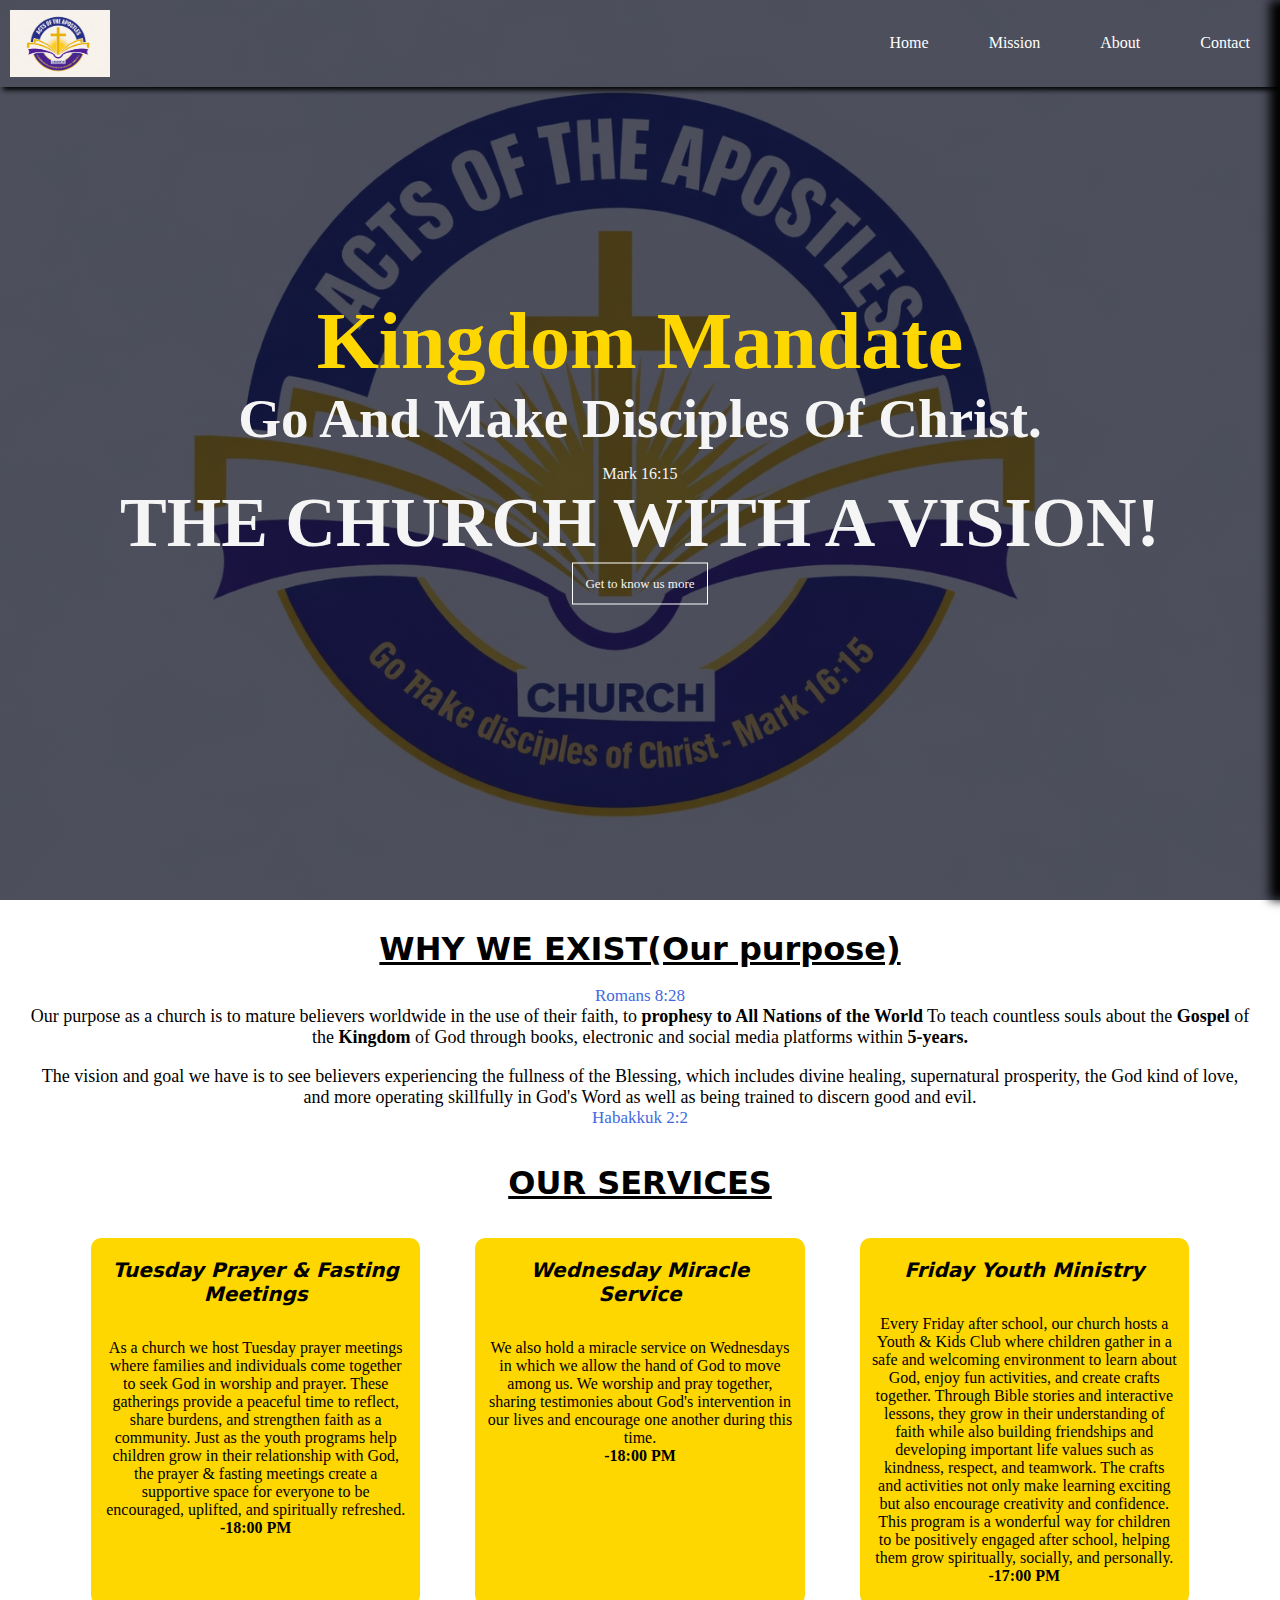
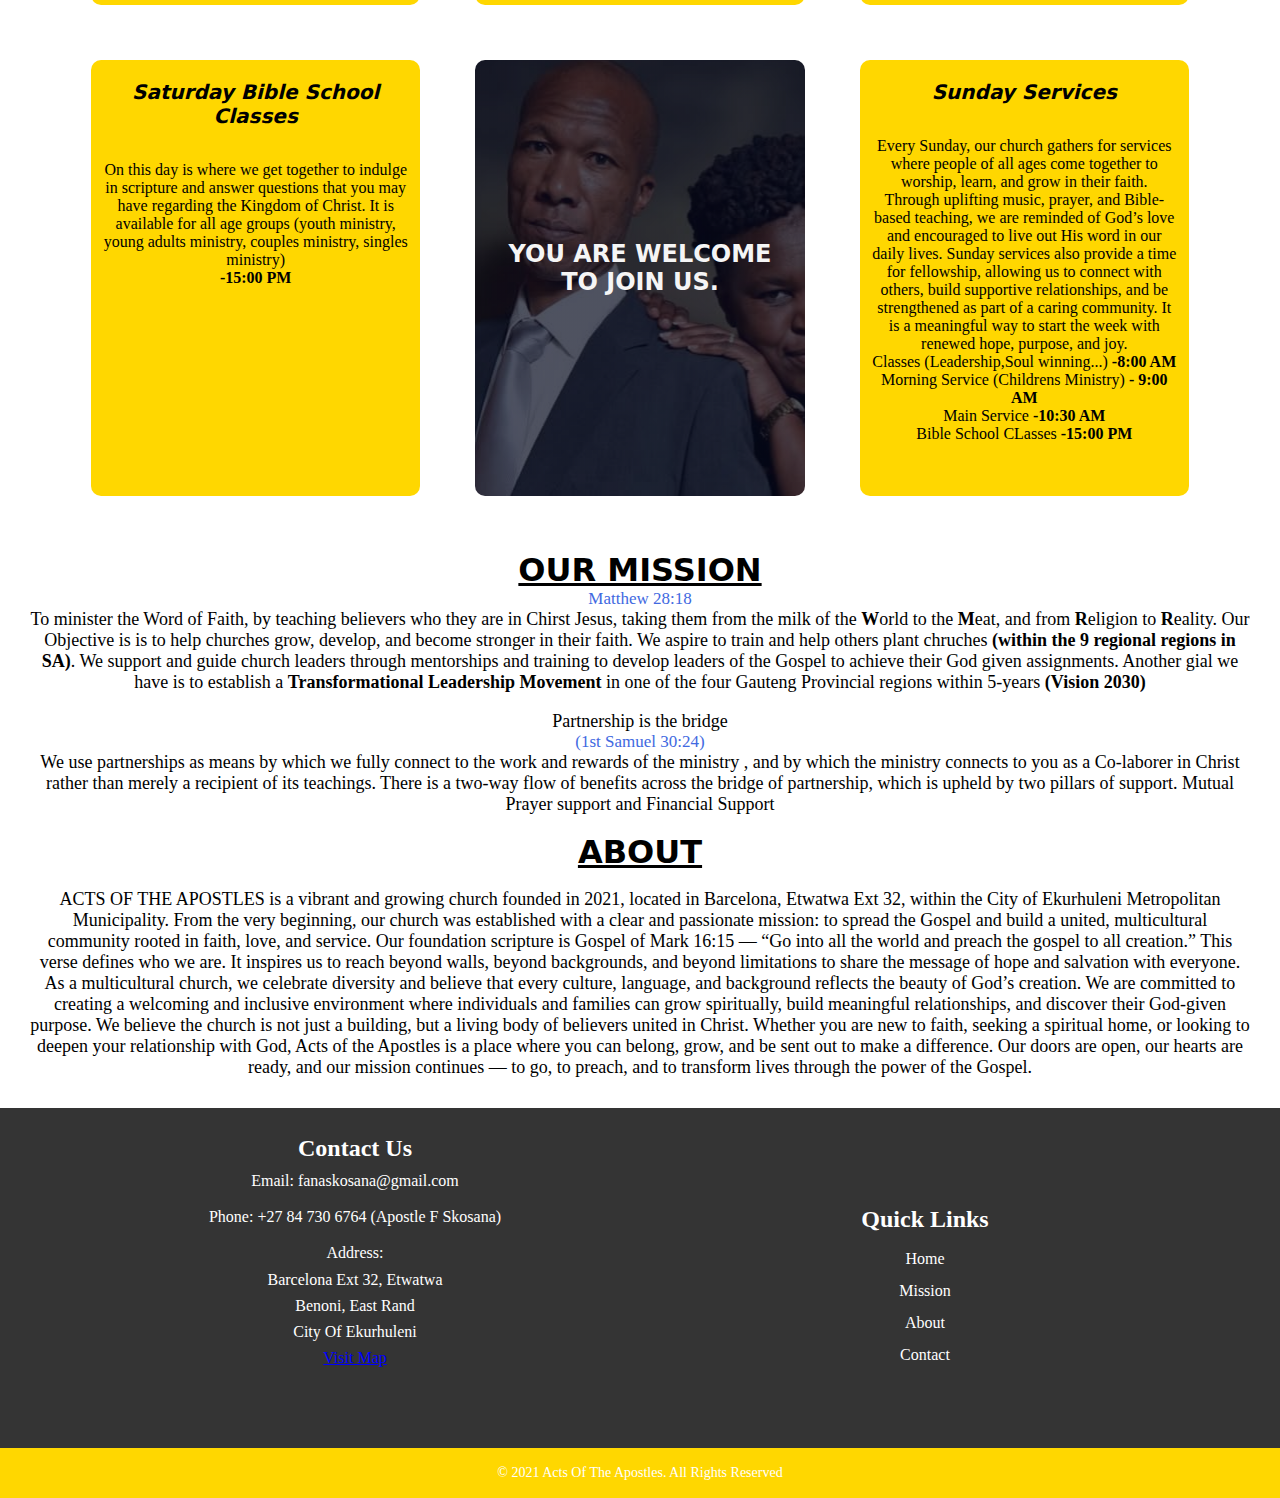
<file: index.html>
<!DOCTYPE html> 
<html lang="en">
<head>
      <link rel="preload" href="Images/Actual.png" as="image">
    <meta charset="UTF-8">
    <meta name="viewport" content="width=device-width, initial-scale=1.0">
    <link rel="stylesheet" href="cascade2.css">
    <link rel="icon" type="Images/png" href="Images/favicon.png">
    <title>Acts Of The Apostles</title>
</head>

<body>

<section class="header">

<nav> 
    <div class="navlinks">
        <ul class="sidebar">
            <li onclick="hideSidebar()" style="cursor: pointer;">
                <svg xmlns="http://www.w3.org/2000/svg" height="24px" viewBox="0 -960 960 960" width="24px" fill="#e3e3e3">
                    <path d="m256-200-56-56 224-224-224-224 56-56 224 224 224-224 56 56-224 224 224 224-56 56-224-224-224 224Z"/>
                </svg>
            </li>

            <li class="menu"><a href="#">Home</a></li>
            <li class="menu"><a href="#goal">Mission</a></li>
            <li class="menu"><a href="#us">About</a></li>
            <li class="menu"><a href="#cont">Contact</a></li>
        </ul>
    </div>

    <div class="navlinks2">
        <ul>
            <img src="Images/Logo2.0.png" class="logo">

            <li class="menu1"><a href="#">Home</a></li>
            <li class="menu1"><a href="#goal">Mission</a></li>
            <li class="menu1"><a href="#us">About</a></li>
            <li class="menu1"><a href="#cont">Contact</a></li>

            <li class="micon" onclick="showSidebar()">
                <a href="#">
                    <svg xmlns="http://www.w3.org/2000/svg" height="24px" viewBox="0 -960 960 960" width="24px" fill="#e3e3e3">
                        <path d="M120-240v-80h520v80H120Zm664-40L584-480l200-200 56 56-144 144 144 144-56 56ZM120-440v-80h400v80H120Zm0-200v-80h520v80H120Z"/>
                    </svg>
                </a>
            </li>
        </ul>
    </div>
</nav>

<div class="stat">
    <h1>Kingdom Mandate</h1>
    <h3>Go And Make Disciples Of Christ.</h3>
    <p class="verse">Mark 16:15</p>
    <h2>THE CHURCH WITH A VISION!</h2>
    <a href="#" class="know">Get to know us more</a>
</div>

</section>
</section>

 <section class="reason">
        <h1 class="headings"><u>WHY WE EXIST(Our purpose)</u></h1>
        <br>
        <p class="verses">Romans 8:28</p>
        <p class="para">Our purpose as a church is to mature believers worldwide in the use of their faith, to <b>prophesy to All Nations of the World</b>
        To teach countless souls about the <b>Gospel</b> of the <b>Kingdom</b> of God through books, electronic and social media platforms within
        <b>5-years.</b>
        </p>
        <br>
       <p class="para"> The vision and goal we have is to see believers experiencing the fullness of the Blessing, which includes divine healing, supernatural
        prosperity, the God kind of love, and more operating skillfully in God's Word as well as being trained to discern good and evil.
       </p>
       <p class="verses">Habakkuk 2:2</p>
       <br>
       <br>
      <h1 class="headings"><u>OUR SERVICES</u></h1>
      <br>
      <br>


       <div class="row">
       <div class="column">
           <h3 class="serv"><i>Tuesday Prayer & Fasting Meetings</i></h3>
           <br>
            <p>As a church we host Tuesday prayer meetings where families and individuals come together to seek God in worship and prayer. These gatherings provide a peaceful time to reflect, share burdens, and strengthen faith as a community.
                 Just as the youth programs help children grow in their relationship with God, the prayer & fasting meetings create a supportive space for everyone to be encouraged, uplifted, and spiritually refreshed.</p>
                 <p><b>-18:00 PM</b></p>
        </div>

         <div class="column">
               <h3 class="serv"><i>Wednesday Miracle Service</i></h3>
               <br>
            <p>We also hold a miracle service on Wednesdays in which we allow the hand of God to move among us. We worship and pray together, sharing testimonies
                about God's intervention in our lives and encourage one another during this time.
            </p>
            <p><b>-18:00 PM</b></p>
        </div>

 
    <div class="column">
            <h3 class="serv"><i>Friday Youth Ministry</i></h3>
            <br>
            <p>Every Friday after school, our church hosts a Youth & Kids Club where children gather in a safe and welcoming environment to learn about God, enjoy fun activities, and create crafts together. Through Bible stories and interactive lessons, they grow in their understanding of faith while also building friendships and developing important 
                life values such as kindness, respect, and teamwork. The crafts and activities not only make learning exciting but also encourage creativity and confidence. 
                This program is a wonderful way for children to be positively engaged after school, helping them grow spiritually, socially, and personally.</p>
                <p><b>-17:00 PM</b></p>

    </div>

          <div class="column">
            <h3 class="serv"><i>Saturday Bible School Classes</i></h3>
            <br>
            <p>On this day is where we get together to indulge in scripture and answer questions that you may have regarding the Kingdom of Christ. It is available for all age groups (youth ministry, young adults ministry, couples
                ministry, singles ministry)</p>
                <p><b> -15:00 PM</b></p>

          </div>

           <div class="columns">
            <h1 class="imgtext"> YOU ARE WELCOME TO JOIN US.</h1>
            <br>
            <br>
            <br>
            <br>
            <br>
            <br>
            <br>
            <br>
            <br>
            <br>

           </div>

       

          <div class="column">
            <h3 class="serv"><i>Sunday Services</i></h3>
            <br>
            <p>Every Sunday, our church gathers for services where people of all ages come together to worship, learn, and grow in their faith. Through uplifting music, prayer, and Bible-based teaching, we are reminded of God’s love and encouraged to live out His word in our daily lives.
                 Sunday services also provide a time for fellowship, allowing us to connect with others, build supportive relationships, and be strengthened as part of a caring community. It is a meaningful way to start the week with renewed hope, purpose, and joy.</p>
                 <p>Classes (Leadership,Soul winning...) <b>-8:00 AM</b></p>
                 <p>Morning Service (Childrens Ministry) <b> - 9:00 AM</b></p>
                 <p>Main Service <b> -10:30 AM</b></p>
                 <p>Bible School CLasses <b>-15:00 PM</b></p>
        </div>
        
 </div>


 <h1 class="headings" id="goal"><u>OUR MISSION</u></h1>
  <p class="verses">Matthew 28:18</p>

 <p class="para">To minister the Word of Faith, by teaching believers who they are in Chirst Jesus, taking them from the milk
    of the <b>W</b>orld to the <b>M</b>eat, and from <b>R</b>eligion to <b>R</b>eality. Our Objective is is to help churches grow, develop, and become stronger in their faith.
    We aspire to train and help others plant chruches <b>(within the 9 regional regions in SA)</b>. We support and guide church leaders through mentorships and training to develop leaders 
    of the Gospel to achieve their God given assignments. Another gial we have is to establish a <b>Transformational Leadership Movement</b> in one of the four Gauteng Provincial regions
    within 5-years <b>(Vision 2030)</b>
 </p>
 <br>

 
 <p class="para">Partnership is the bridge <p class="verses">(1st Samuel 30:24)</p> <p class="para"> We use partnerships as means by which we fully connect to the work and rewards of the ministry
    , and by which the ministry connects to you as a Co-laborer in Christ rather than merely a recipient of its teachings. There is a two-way flow of benefits across the bridge of partnership, which is upheld by two pillars of support. Mutual Prayer support and Financial Support</p>
    </p>
    

     <br>
 <h1 class="headings" id="us"><u>ABOUT</u></h1>
 <br>
 <p class="para">ACTS OF THE APOSTLES is a vibrant and growing church founded in 2021, located in Barcelona, Etwatwa Ext 32, within the City of Ekurhuleni Metropolitan Municipality. From the very beginning, our church was established with a clear and passionate mission: to spread the Gospel and build a united, multicultural community rooted in faith, love, and service.

Our foundation scripture is Gospel of Mark 16:15 — “Go into all the world and preach the gospel to all creation.” This verse defines who we are. It inspires us to reach beyond walls, beyond backgrounds, and beyond limitations to share the message of hope and salvation with everyone.

As a multicultural church, we celebrate diversity and believe that every culture, language, and background reflects the beauty of God’s creation. We are committed to creating a welcoming and inclusive environment where individuals and families can grow spiritually, build meaningful relationships, and discover their God-given purpose.
We believe the church is not just a building, but a living body of believers united in Christ. Whether you are new to faith, seeking a spiritual home, or looking to deepen your relationship with God, Acts of the Apostles is a place where you can belong, grow, and be sent out to make a difference.

Our doors are open, our hearts are ready, and our mission continues — to go, to preach, and to transform lives through the power of the Gospel.</p>

    </section>



<footer>
    <div class="container">

        <div class="footer-content">
            <h3 class="footh2" id="cont">Contact Us</h3>
            <p>Email: fanaskosana@gmail.com</p>
            <br>
            <p>Phone: +27 84 730 6764 (Apostle F Skosana)</p>
            <br>

            <p class="address-title">Address:</p>
            <ul class="barca">
                <li>Barcelona Ext 32, Etwatwa</li>
                <li>Benoni, East Rand</li>
                <li>City Of Ekurhuleni</li>
                <li class="gett"><a href="https://www.waze.com/live-map/directions/south-africa/gauteng/benoni/34049-barcelona-st?to=place.ChIJITapZ4E5lR4Rf4l9sgu7-zE&utm_source=chatgpt.com" target="_blank">Visit Map</a></li>
            </ul>
        </div>

        <div class="footer-content">
            <h3 class="footh">Quick Links</h3>
            <ul class="list">
                <li><a href="#">Home</a></li>
                <li><a href="#goal">Mission</a></li>
                <li><a href="#us">About</a></li>
                <li><a href="#">Contact</a></li>
            </ul>
        </div>

    </div>

    <div class="bottom-bar">
        <p>&copy; 2021 Acts Of The Apostles. All Rights Reserved</p>
    </div>
</footer>

<script>
function showSidebar(){
    document.querySelector('.sidebar').classList.add('active');
}

function hideSidebar(){
    document.querySelector('.sidebar').classList.remove('active');
}

window.onload = function(){
    window.scrollTo(0, 0);
};
</script>

</body>
</html>
</file>
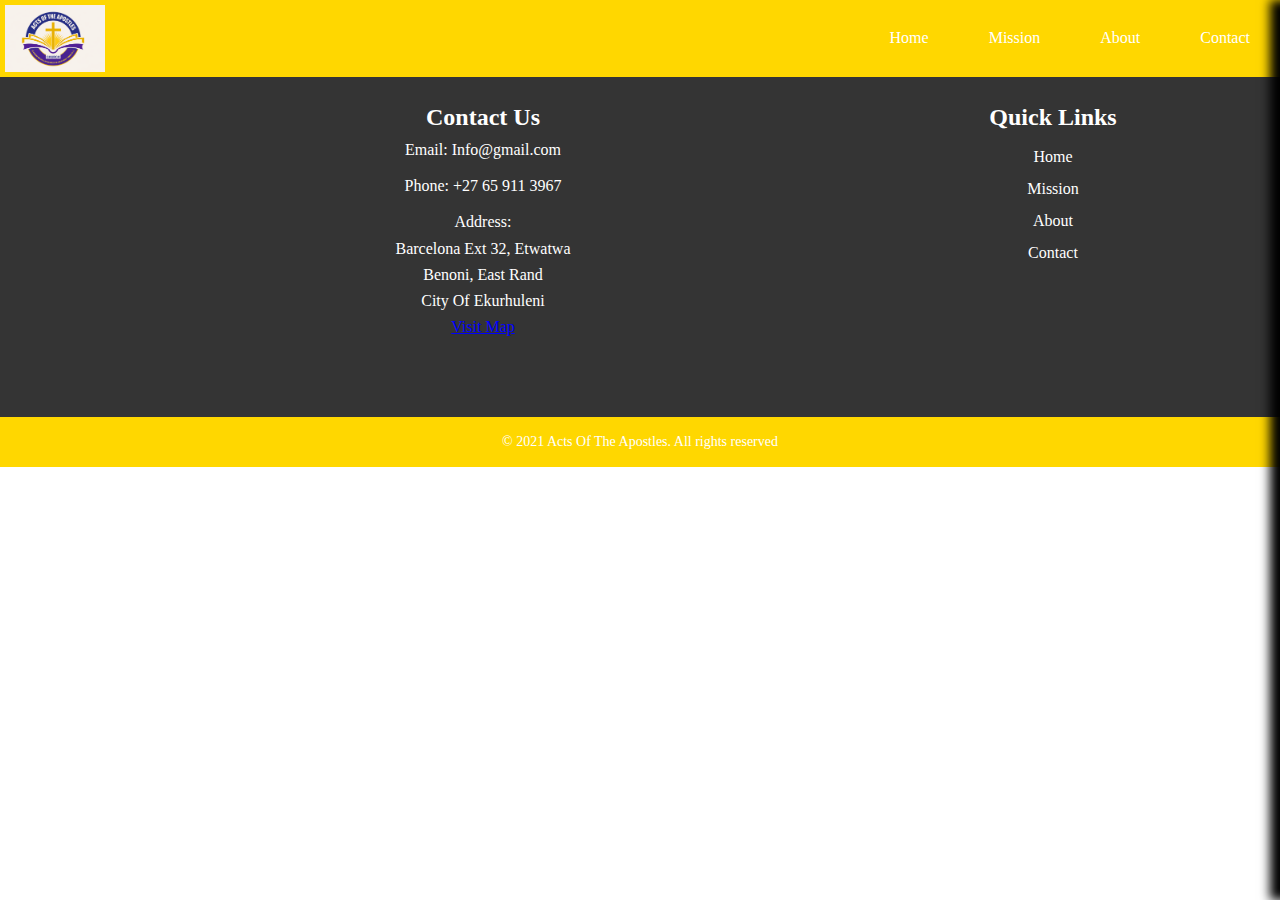
<file: home.html>
<!DOCTYPE html>
<html lang="en">
<head>
    <meta charset="UTF-8">
    <meta name="viewport" content="width=device-width, initial-scale=1.0">
    <link rel="icon" type="Images/png" href="Images/favicon.png">
    <link rel="stylesheet" href="home.css">
    <title>Acts Of The Apostles</title>

</head>
<body>
    <section class="header">
        <nav>
               <div class="navlinks">
        <ul class="sidebar">
            <li onclick="hideSidebar()" style="cursor: pointer;">
                <svg xmlns="http://www.w3.org/2000/svg" height="24px" viewBox="0 -960 960 960" width="24px" fill="#e3e3e3">
                    <path d="m256-200-56-56 224-224-224-224 56-56 224 224 224-224 56 56-224 224 224 224-56 56-224-224-224 224Z"/>
                </svg>
            </li>

            <li class="menu"><a href="index.html">Welcome Page</a></li>
            <li class="menu"><a href="#goal">Mission</a></li>
            <li class="menu"><a href="#us">About</a></li>
            <li class="menu"><a href="#cont">Contact</a></li>
        </ul>
    </div>

    <div class="navlinks2">
        <ul>
            <img src="Images/Logo2.0.png" class="logo">

            <li class="menu1"><a href="#">Home</a></li>
            <li class="menu1"><a href="#goal">Mission</a></li>
            <li class="menu1"><a href="#us">About</a></li>
            <li class="menu1"><a href="#cont">Contact</a></li>

            <li class="micon" onclick="showSidebar()">
                <a href="#">
                    <svg xmlns="http://www.w3.org/2000/svg" height="24px" viewBox="0 -960 960 960" width="24px" fill="#e3e3e3">
                        <path d="M120-240v-80h520v80H120Zm664-40L584-480l200-200 56 56-144 144 144 144-56 56ZM120-440v-80h400v80H120Zm0-200v-80h520v80H120Z"/>
                    </svg>
                </a>
            </li>
        </ul>
    </div>
</nav>

        
    </section>
    <section>
       
    </section>


    

<footer>
    <div class="container">

        <div class="footer-content">
            <h3 class="footh2"id="cont">Contact Us</h3>
            <p>Email: Info@gmail.com</p>
            <br>
            <p>Phone: +27 65 911 3967</p>
            <br>

            <p class="address-title">Address:</p>
            <ul class="barca">
                <li>Barcelona Ext 32, Etwatwa</li>
                <li>Benoni, East Rand</li>
                <li>City Of Ekurhuleni</li>
                <li class="gett"><a href="https://www.waze.com/live-map/directions/south-africa/gauteng/benoni/34049-barcelona-st?to=place.ChIJITapZ4E5lR4Rf4l9sgu7-zE&utm_source=chatgpt.com" target="_blank">Visit Map</a></li>
            </ul>
        </div>

        <div class="level">
        <div class="footer-content">
            <h3 class="footh">Quick Links</h3>
            <ul class="list">
                <li><a href="#">Home</a></li>
                <li><a href="#goal">Mission</a></li>
                <li><a href="#us">About</a></li>
                <li><a href="#">Contact</a></li>
            </ul>
        </div>
        </div>


    </div>

    <div class="bottom-bar">
        <p>&copy; 2021 Acts Of The Apostles. All rights reserved</p>
    </div>
</footer>





    <script>
function showSidebar(){
    document.querySelector('.sidebar').classList.add('active');
}

function hideSidebar(){
    document.querySelector('.sidebar').classList.remove('active');
}

window.onload = function(){
    window.scrollTo(0, 0);
};
</script>
    
</body>

</html>
</file>
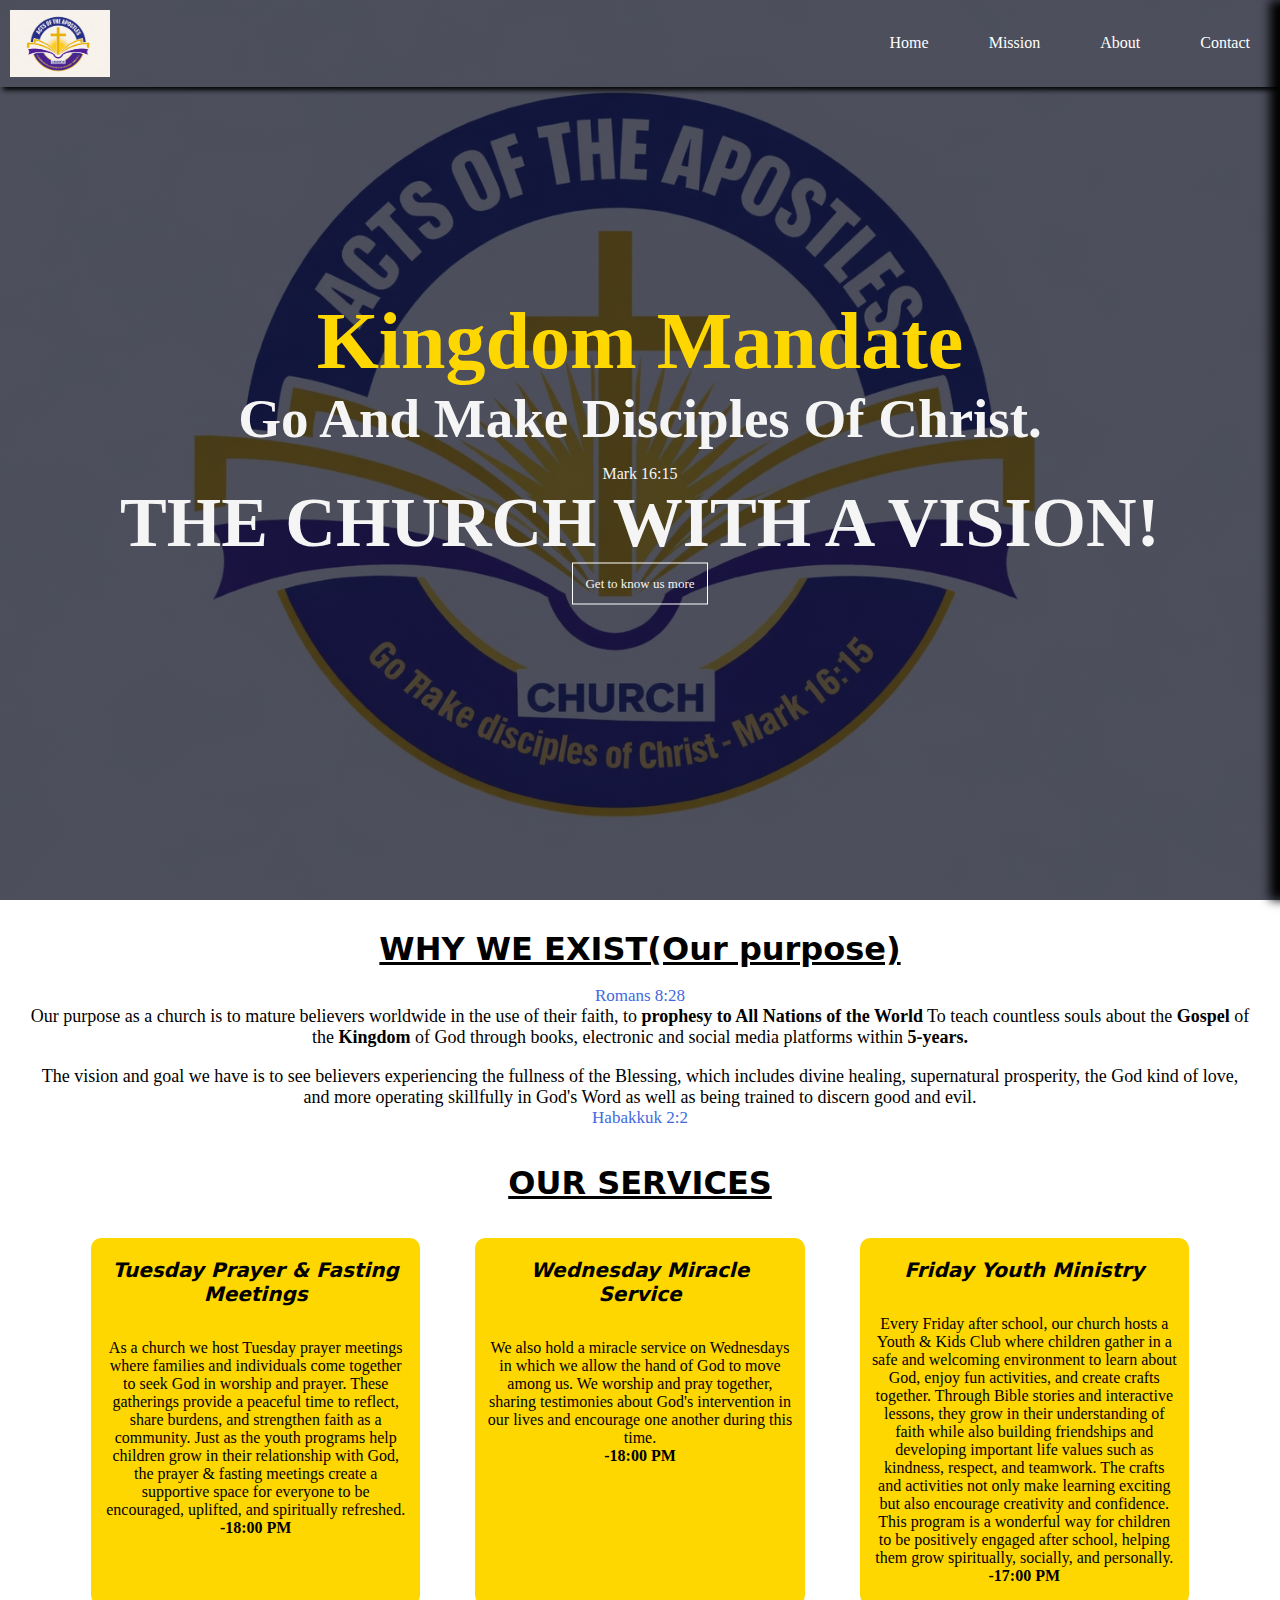
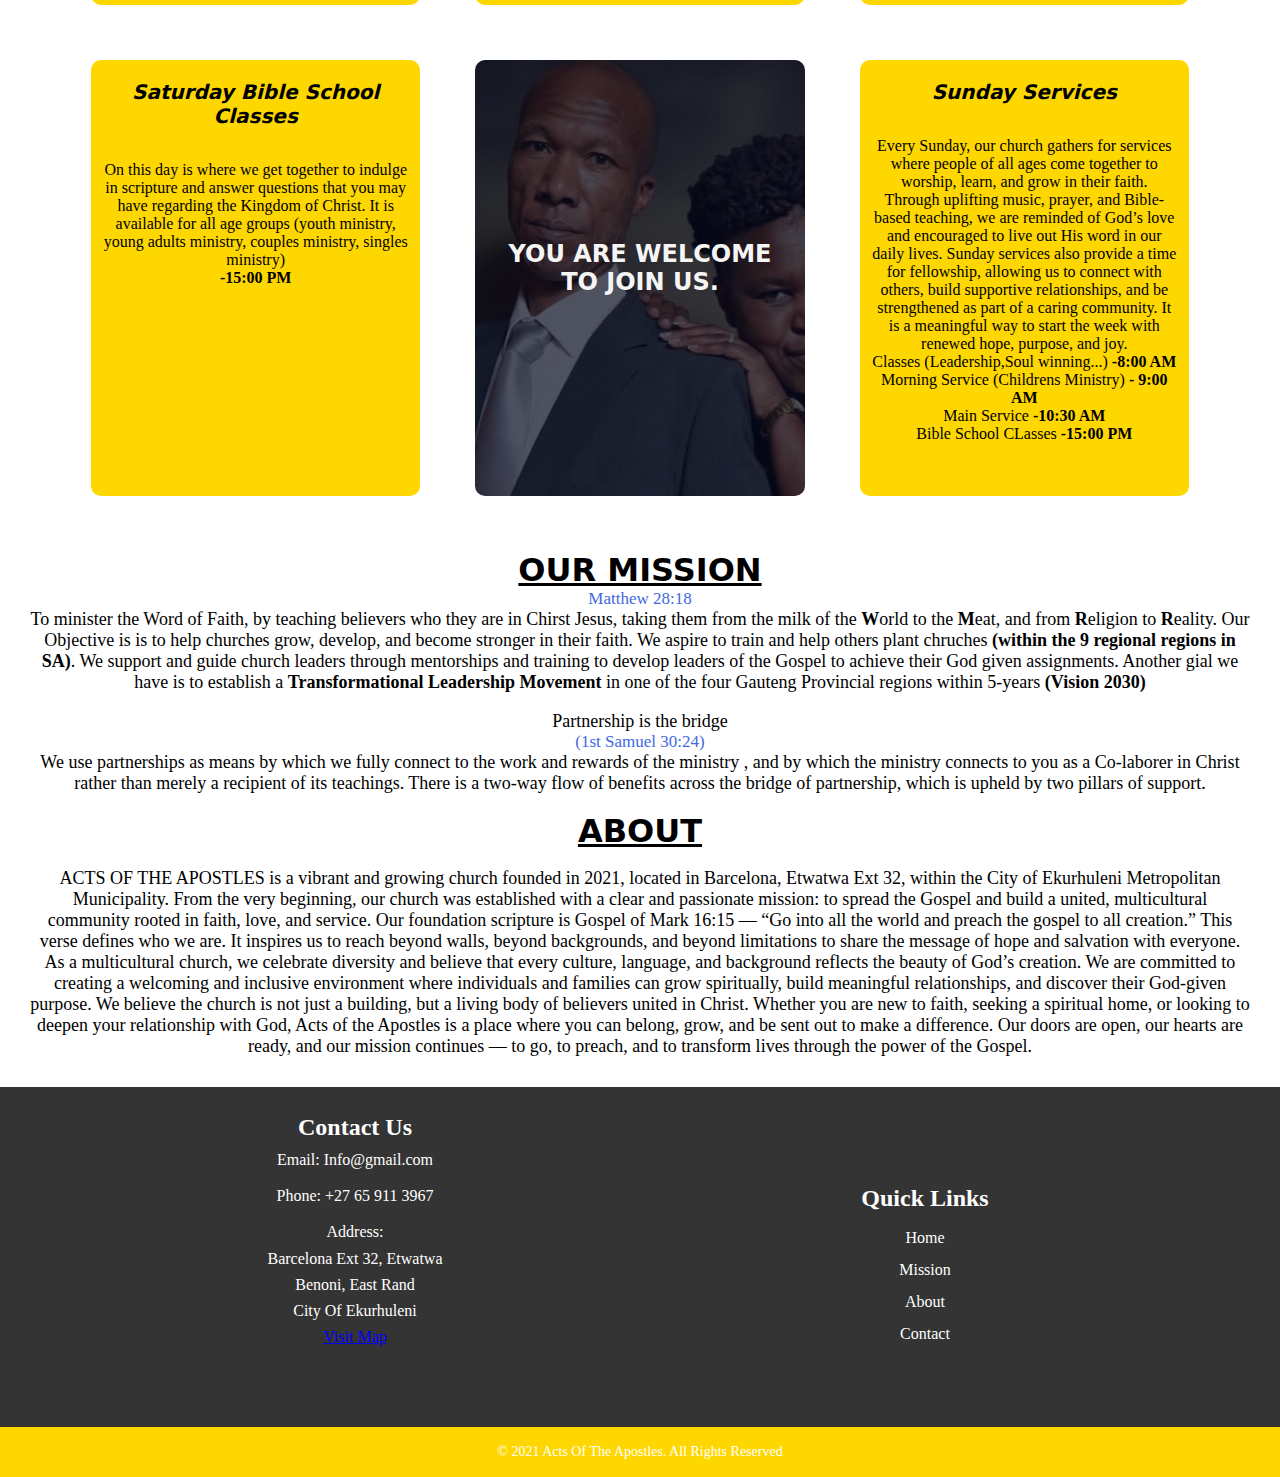
<file: index2.html>
<!DOCTYPE html> 
<html lang="en">
<head>
    <meta charset="UTF-8">
    <meta name="viewport" content="width=device-width, initial-scale=1.0">
    <link rel="stylesheet" href="cascade2.css">
    <link rel="icon" type="Images/png" href="Images/favicon.png">
    <title>Acts Of The Apostles</title>
</head>

<body>

<section class="header">

<nav> 
    <div class="navlinks">
        <ul class="sidebar">
            <li onclick="hideSidebar()" style="cursor: pointer;">
                <svg xmlns="http://www.w3.org/2000/svg" height="24px" viewBox="0 -960 960 960" width="24px" fill="#e3e3e3">
                    <path d="m256-200-56-56 224-224-224-224 56-56 224 224 224-224 56 56-224 224 224 224-56 56-224-224-224 224Z"/>
                </svg>
            </li>

            <li class="menu"><a href="#">Home</a></li>
            <li class="menu"><a href="#goal">Mission</a></li>
            <li class="menu"><a href="#us">About</a></li>
            <li class="menu"><a href="#">Contact</a></li>
        </ul>
    </div>

    <div class="navlinks2">
        <ul>
            <img src="Images/Logo2.0.png" class="logo">

            <li class="menu1"><a href="#">Home</a></li>
            <li class="menu1"><a href="#goal">Mission</a></li>
            <li class="menu1"><a href="#us">About</a></li>
            <li class="menu1"><a href="#">Contact</a></li>

            <li class="micon" onclick="showSidebar()">
                <a href="#">
                    <svg xmlns="http://www.w3.org/2000/svg" height="24px" viewBox="0 -960 960 960" width="24px" fill="#e3e3e3">
                        <path d="M120-240v-80h520v80H120Zm664-40L584-480l200-200 56 56-144 144 144 144-56 56ZM120-440v-80h400v80H120Zm0-200v-80h520v80H120Z"/>
                    </svg>
                </a>
            </li>
        </ul>
    </div>
</nav>

<div class="stat">
    <h1>Kingdom Mandate</h1>
    <h3>Go And Make Disciples Of Christ.</h3>
    <p class="verse">Mark 16:15</p>
    <h2>THE CHURCH WITH A VISION!</h2>
    <a href="About.html" class="know">Get to know us more</a>
</div>

</section>
</section>

 <section class="reason">
        <h1 class="headings"><u>WHY WE EXIST(Our purpose)</u></h1>
        <br>
        <p class="verses">Romans 8:28</p>
        <p class="para">Our purpose as a church is to mature believers worldwide in the use of their faith, to <b>prophesy to All Nations of the World</b>
        To teach countless souls about the <b>Gospel</b> of the <b>Kingdom</b> of God through books, electronic and social media platforms within
        <b>5-years.</b>
        </p>
        <br>
       <p class="para"> The vision and goal we have is to see believers experiencing the fullness of the Blessing, which includes divine healing, supernatural
        prosperity, the God kind of love, and more operating skillfully in God's Word as well as being trained to discern good and evil.
       </p>
       <p class="verses">Habakkuk 2:2</p>
       <br>
       <br>
      <h1 class="headings"><u>OUR SERVICES</u></h1>
      <br>
      <br>


       <div class="row">
       <div class="column">
           <h3 class="serv"><i>Tuesday Prayer & Fasting Meetings</i></h3>
           <br>
            <p>As a church we host Tuesday prayer meetings where families and individuals come together to seek God in worship and prayer. These gatherings provide a peaceful time to reflect, share burdens, and strengthen faith as a community.
                 Just as the youth programs help children grow in their relationship with God, the prayer & fasting meetings create a supportive space for everyone to be encouraged, uplifted, and spiritually refreshed.</p>
                 <p><b>-18:00 PM</b></p>
        </div>

         <div class="column">
               <h3 class="serv"><i>Wednesday Miracle Service</i></h3>
               <br>
            <p>We also hold a miracle service on Wednesdays in which we allow the hand of God to move among us. We worship and pray together, sharing testimonies
                about God's intervention in our lives and encourage one another during this time.
            </p>
            <p><b>-18:00 PM</b></p>
        </div>

 
    <div class="column">
            <h3 class="serv"><i>Friday Youth Ministry</i></h3>
            <br>
            <p>Every Friday after school, our church hosts a Youth & Kids Club where children gather in a safe and welcoming environment to learn about God, enjoy fun activities, and create crafts together. Through Bible stories and interactive lessons, they grow in their understanding of faith while also building friendships and developing important 
                life values such as kindness, respect, and teamwork. The crafts and activities not only make learning exciting but also encourage creativity and confidence. 
                This program is a wonderful way for children to be positively engaged after school, helping them grow spiritually, socially, and personally.</p>
                <p><b>-17:00 PM</b></p>

    </div>

          <div class="column">
            <h3 class="serv"><i>Saturday Bible School Classes</i></h3>
            <br>
            <p>On this day is where we get together to indulge in scripture and answer questions that you may have regarding the Kingdom of Christ. It is available for all age groups (youth ministry, young adults ministry, couples
                ministry, singles ministry)</p>
                <p><b> -15:00 PM</b></p>

          </div>

           <div class="columns">
            <h1 class="imgtext"> YOU ARE WELCOME TO JOIN US.</h1>
            <br>
            <br>
            <br>
            <br>
            <br>
            <br>
            <br>
            <br>
            <br>
            <br>

           </div>

       

          <div class="column">
            <h3 class="serv"><i>Sunday Services</i></h3>
            <br>
            <p>Every Sunday, our church gathers for services where people of all ages come together to worship, learn, and grow in their faith. Through uplifting music, prayer, and Bible-based teaching, we are reminded of God’s love and encouraged to live out His word in our daily lives.
                 Sunday services also provide a time for fellowship, allowing us to connect with others, build supportive relationships, and be strengthened as part of a caring community. It is a meaningful way to start the week with renewed hope, purpose, and joy.</p>
                 <p>Classes (Leadership,Soul winning...) <b>-8:00 AM</b></p>
                 <p>Morning Service (Childrens Ministry) <b> - 9:00 AM</b></p>
                 <p>Main Service <b> -10:30 AM</b></p>
                 <p>Bible School CLasses <b>-15:00 PM</b></p>
        </div>
        
 </div>


 <h1 class="headings" id="goal"><u>OUR MISSION</u></h1>
  <p class="verses">Matthew 28:18</p>

 <p class="para">To minister the Word of Faith, by teaching believers who they are in Chirst Jesus, taking them from the milk
    of the <b>W</b>orld to the <b>M</b>eat, and from <b>R</b>eligion to <b>R</b>eality. Our Objective is is to help churches grow, develop, and become stronger in their faith.
    We aspire to train and help others plant chruches <b>(within the 9 regional regions in SA)</b>. We support and guide church leaders through mentorships and training to develop leaders 
    of the Gospel to achieve their God given assignments. Another gial we have is to establish a <b>Transformational Leadership Movement</b> in one of the four Gauteng Provincial regions
    within 5-years <b>(Vision 2030)</b>
 </p>
 <br>

 
 <p class="para">Partnership is the bridge <p class="verses">(1st Samuel 30:24)</p> <p class="para"> We use partnerships as means by which we fully connect to the work and rewards of the ministry
    , and by which the ministry connects to you as a Co-laborer in Christ rather than merely a recipient of its teachings. There is a two-way flow of benefits across the bridge of partnership, which is upheld by two pillars of support. </p>
    </p>
    

     <br>
 <h1 class="headings" id="us"><u>ABOUT</u></h1>
 <br>
 <p class="para">ACTS OF THE APOSTLES is a vibrant and growing church founded in 2021, located in Barcelona, Etwatwa Ext 32, within the City of Ekurhuleni Metropolitan Municipality. From the very beginning, our church was established with a clear and passionate mission: to spread the Gospel and build a united, multicultural community rooted in faith, love, and service.

Our foundation scripture is Gospel of Mark 16:15 — “Go into all the world and preach the gospel to all creation.” This verse defines who we are. It inspires us to reach beyond walls, beyond backgrounds, and beyond limitations to share the message of hope and salvation with everyone.

As a multicultural church, we celebrate diversity and believe that every culture, language, and background reflects the beauty of God’s creation. We are committed to creating a welcoming and inclusive environment where individuals and families can grow spiritually, build meaningful relationships, and discover their God-given purpose.
We believe the church is not just a building, but a living body of believers united in Christ. Whether you are new to faith, seeking a spiritual home, or looking to deepen your relationship with God, Acts of the Apostles is a place where you can belong, grow, and be sent out to make a difference.

Our doors are open, our hearts are ready, and our mission continues — to go, to preach, and to transform lives through the power of the Gospel.</p>

    </section>



<footer>
    <div class="container">

        <div class="footer-content">
            <h3 class="footh2">Contact Us</h3>
            <p>Email: Info@gmail.com</p>
            <br>
            <p>Phone: +27 65 911 3967</p>
            <br>

            <p class="address-title">Address:</p>
            <ul class="barca">
                <li>Barcelona Ext 32, Etwatwa</li>
                <li>Benoni, East Rand</li>
                <li>City Of Ekurhuleni</li>
                <li class="gett"><a href="https://www.waze.com/live-map/directions/south-africa/gauteng/benoni/34049-barcelona-st?to=place.ChIJITapZ4E5lR4Rf4l9sgu7-zE&utm_source=chatgpt.com" target="_blank">Visit Map</a></li>
            </ul>
        </div>

        <div class="footer-content">
            <h3 class="footh">Quick Links</h3>
            <ul class="list">
                <li><a href="#">Home</a></li>
                <li><a href="#goal">Mission</a></li>
                <li><a href="#us">About</a></li>
                <li><a href="#">Contact</a></li>
            </ul>
        </div>

    </div>

    <div class="bottom-bar">
        <p>&copy; 2021 Acts Of The Apostles. All Rights Reserved</p>
    </div>
</footer>

<script>
function showSidebar(){
    document.querySelector('.sidebar').classList.add('active');
}

function hideSidebar(){
    document.querySelector('.sidebar').classList.remove('active');
}

window.onload = function(){
    window.scrollTo(0, 0);
};
</script>

</body>
</html>
</file>
<file: cascade2.css>
*{
    margin:0;
    padding:0;
    scroll-margin-top:80px;
}

html{
    scroll-behavior:smooth;
}

.header{
    min-height:100vh;
    width:100%;
    background-position:center;
    background-image:linear-gradient(rgba(4,9,30,0.7),rgba(4,9,30,0.7)),url(Images/Actual.png);
    background-size:cover;
    position:relative;
}

nav{
    background-color:transparent;
    box-shadow:3px 3px 5px black;
}

nav ul{
    width:100%;
    list-style:none;
    display:flex;
    justify-content:flex-end;
    align-items:center;
}

nav li{
    height:50px;
    position:relative;
}

nav a{
    height:100%;
    padding:0 30px;
    display:flex;
    align-items:center;
    text-decoration:none;
    color:white;
}


nav ul li::after{
    content:'';
    position:absolute;
    left:30px;
    right:30px;
    bottom:8px;
    height:4px;
    width:0%;
    background:purple;
    transition:width 0.3s ease;
}

nav ul li:hover::after{
    width:calc(100% - 60px);
}


.logo{
    width:100px;
    cursor:pointer;
    margin:5px;
    padding:5px;
    margin-right:auto;
}


.sidebar{
    position:fixed;
    top:0;
    right:0;
    height:100vh;
    width:250px;
    z-index:999;
    backdrop-filter:blur(10px);
    box-shadow:-10px 0 10px black;

    display:flex;
    flex-direction:column;
    align-items:flex-start;
    justify-content:flex-start;

    transform:translateX(100%);
    transition:transform 0.3s ease;
}

.sidebar.active{
    transform:translateX(0);
}

.sidebar li{
    width:100%;
}

.sidebar a{
    width:100%;
}

.micon{
    display:none;
    margin-top:30px;
}


.stat{
    width:90%;
    color:whitesmoke;
    position:absolute;
    top:50%;
    left:50%;
    transform:translate(-50%,-50%);
    text-align:center;
}

.stat h1{
    font-size:80px;
    color:gold;
}

.stat h3{
    font-size:55px;
}

.stat h2{
    font-size:70px;
}

.know{
    display:inline-block;
    text-decoration:none;
    color:whitesmoke;
    border:1px solid white;
    padding:12px;
    font-size:13px;
    background:transparent;
    cursor:pointer;
    transition:0.4s;
}

.know:hover{
    background:purple;
}



.reason{
    overflow: hidden;
    text-align: center;
    padding: 30px;
    background-color: white;

 
}

.verses{
    color: royalblue;
    font-size: 17px;
}

.para{
    font-size:18px;
    color: black;
   
}


.column{
    flex-basis: 30%;
    background-color: gold;
    border-radius: 10px;
    margin-bottom: 5%;
    padding: 20px 12px;
    box-sizing: border-box;
    transition: 0.5s;
}

.column:hover{
    box-shadow: 0 0 30px black;
}

.row{
    padding: 0 5%;
    display: flex;
    justify-content: space-between;
    flex-wrap: wrap;
}

.serv{
    font-size: 20px;
    font-family: system-ui, -apple-system, BlinkMacSystemFont, 'Segoe UI', Roboto, Oxygen, Ubuntu, Cantarell, 'Open Sans', 'Helvetica Neue', sans-serif;
}

.columns{
    flex-basis: 30%;
    background-image:linear-gradient(rgba(4,9,30,0.7),rgba(4,9,30,0.7)),url(Images/them.jpg);;
    border-radius: 10px;
    margin-bottom: 5%;
    padding: 20px 12px;
    box-sizing: border-box;
    transition: 0.5s;
    background-position: -170px -50px ;

}

.columns:hover{
    box-shadow: 0 0 30px black;
}

.imgtext{
    align-items:center;
    margin-top: 10rem;
    color: whitesmoke;
    font-size: 24px;
    font-family: system-ui, -apple-system, BlinkMacSystemFont, 'Segoe UI', Roboto, Oxygen, Ubuntu, Cantarell, 'Open Sans', 'Helvetica Neue', sans-serif;
}

.headings{
    color: black;
    font-family:system-ui, -apple-system, BlinkMacSystemFont, 'Segoe UI', Roboto, Oxygen, Ubuntu, Cantarell, 'Open Sans', 'Helvetica Neue', sans-serif;
}

html{
    scroll-behavior: smooth;
}

.container{
    width: 1140px;
    margin: auto;
    display: flex;
    justify-content: center;
}
.footer{
    width: 33.3%;
}

h3{
    font-size: 28px;
    margin-bottom: 15px;
    text-align: center;
}

.footer-content{
    width: 190px;
    margin: auto;
    padding: 7px;
}

.footer-content ul{
    text-align: center;
}

.bottom-bar{
    background: royalblue;
    text-align: center;
    padding: 10px 0;
    margin-top: 50px;
}

.bottom-bar p{
    color: black;
    margin: 0;
    font-size: 14px;
    padding: 7px;
}

.barca li{
    padding: 3px 0;
    margin: 0;
   
}

.barca{
    padding: 0;
    list-style: none;
    margin-top: 5px;
    text-align: center;
}


@media(max-width:800px){

    .stat h1{font-size:40px;}
    .stat h2{font-size:30px;}
    .stat h3{font-size:20px;}

    .menu1{
        display:none;
        position:absolute;
    }

    .micon{
        display:block;
        margin-top: -80px;
    }

    nav{
        height:90px;
    }
    .row{
        flex-direction: column;
    }

    .logo{
        margin-bottom: 60px;
    }
    .imgtext{
        margin-top: 15rem;
    }

    .container{
        width: 100%;
        flex-direction: column;
        align-items: center;
        text-align: center;
    }

    .footer-content{
        width: 100%;
        margin-bottom: 20px;
    }

    .footh, .footh2{
        margin-top: 20px;
        margin-left: 0;
    }

    .barca{
        text-align: center;
    }





}

footer{
    background:#343434;
    padding-top:20px;
    color:white;
}

.container{
    width:1140px;
    margin:auto;
    display:flex;
    justify-content:space-around;
    flex-wrap:wrap;
}

.footer-content{
    width:300px;
    text-align:center;
    margin-bottom:20px;
}

.footh, .footh2{
    font-size:24px;
  text-align: center;
  margin: 0 0 10px 0;
}

.barca{
    list-style:none;
    padding:0;
    margin-top:5px;
    text-align:center;
}

.barca li{
    padding:4px 0;
}


.list{
    padding: 0;
}

.list li{
    width: auto;
    text-align: center;
    list-style-type: none;
    padding: 7px;
    position: relative;
}

.list li::before{
    content: '';
    position: absolute;
    transform: translate(-50%,-50%);
    left: 50%;
    top: 100%;
    width: 0;
    height: 2px;
    background: royalblue;
    transition-duration: .5s;
}

.list li:hover::before{
    width: 70px;
}



.bottom-bar{
    background:gold;
    text-align:center;
    padding:10px 0;
}

.bottom-bar p{
    color:white;
    margin:0;
}

.footer-content a{
    text-decoration: none;
    color:white;
}

.gett a{
    text-decoration: underline;
    color: blue;
    
}




@media(max-width:800px){

    .container{
        width:100%;
        flex-direction:column;
        align-items:center;
    }

    .footer-content{
        width:90%;
    }

    

}
</file>
<file: home.css>
*{
    margin: 0;
    padding: 0;
    scroll-margin-top: 80px;
}

html{
    scroll-behavior: smooth;
}

header{
    min-height: 100vh;
    width: 100%;
    background-position: center;
    
    /*come finish background*/
}

nav{
    background-color: gold;
    box-shadow: 3px 3px 8px black;
}

nav ul{
    width: 100%;
    list-style: none;
    display: flex;
    justify-content: flex-end;
    align-items: center;
}

nav li{
    height: 50px;
    position: relative;
}

nav a{
    height: 100%;
    padding: 0 30px;
    display: flex;
    align-items: center;
    text-decoration: none;
    color: white;

}

nav ul li::after{
    content: '';
    position: absolute;
    left: 30px;
    right: 30px;
    bottom: 8px;
    height: 4px;
    width: 0%;
    background: purple;
    transition: width 0.3s ease;
}

nav ul li:hover::after{
    width: calc(100% - 60px);
}

.logo{
    width: 100px;
    cursor: pointer;
    margin: 5px;
    margin-right: auto;
}

.sidebar{
    position: fixed;
    top: 0;
    right: 0;
    height: 100vh;
    width: 250px;
    z-index: 999;
    backdrop-filter: blur(10px);
    box-shadow: -10px 0 10px black;
    display: flex;
    flex-direction: column;
    align-items: flex-start;
    justify-content: flex-start;
    transform: translateX(100%);
    transition: transform 0.3s ease;
}

.sidebar.active{
    transform: translateX(0);
}

.sidebar li{
    width: 100%;
}

.sidebar a{
    width: 100%;
}

.micon{
    display: none;
}

.footer-content{
    width: 190px;
    margin: auto;
    padding: 7px;
}

.footer-content ul{
    text-align: center;
}

.bottom-bar{
    background-color: gold;
    text-align: center;
    padding: 10px 0;
    margin-top: 50px;
}

.bottom-bar p{
    color: white;
    margin: 0;
    font-size: 14px;
    padding: 7px;

}

.barca li{
    padding: 3px 0;
    margin: 0;
}

.barca{
    padding: 0;
    list-style: none;
    margin-top: 5px;
    text-align: center;
}

footer{
    background-color: #343434;
    padding-top: 20px;
    color: white;
}

.container{
    max-width: 1140px;
    width: 100%;
    justify-content: space-between;
    margin: auto;
   display: flex;
}

.footer-content{
    width: 300px;
    text-align: center;
    margin-bottom: 20px;

}

.footh, .footh2{
    font-size: 24px;
    text-align: center;
    margin: 0 0 10px 0;

}

.barca{
    list-style: none;
    padding: 0;
    margin-top: 5px;
    text-align: center;
}

.barca li{
    padding: 4px 0;
}

.list{
    padding: 0;
}

.list li{
    width: auto;
    text-align: center;
    list-style-type: none;
    padding: 7px;
    position: relative;
}


.list li::before{
    content: '';
    position: absolute;
    transform: translate(-50%,-50%);
    left: 50%;
    top: 100%;
    width: 0;
    height: 2px;
    background: purple;
    transition-duration: .5s;
}

.list li:hover::before{
    width: 70px;
}

.footer-content a{
    text-decoration: none;
    color: white;
}

.gett a{
    text-decoration: underline;
    color: blue;
}



@media(max-width:800px){
    .container{
        width:100%;
        flex-direction:column;
        align-items: center;
        text-align: center;
    }

    .footer-content{
        width: 90%;
        margin-bottom: 20px;
    }


    .micon{
        display: block;
        margin-top: -80px; /*come back here*/
    }

    .nav{
        height: 90px;
    }

    .logo{
        margin-bottom: 60px;
    }

    .menu1{
        display: none;
        position: absolute;
    }

    .footh, .footh2{
        margin-top: 20px;
        margin-left: 0;
    }

    .barca{
        text-align: center;
    }
}
</file>
